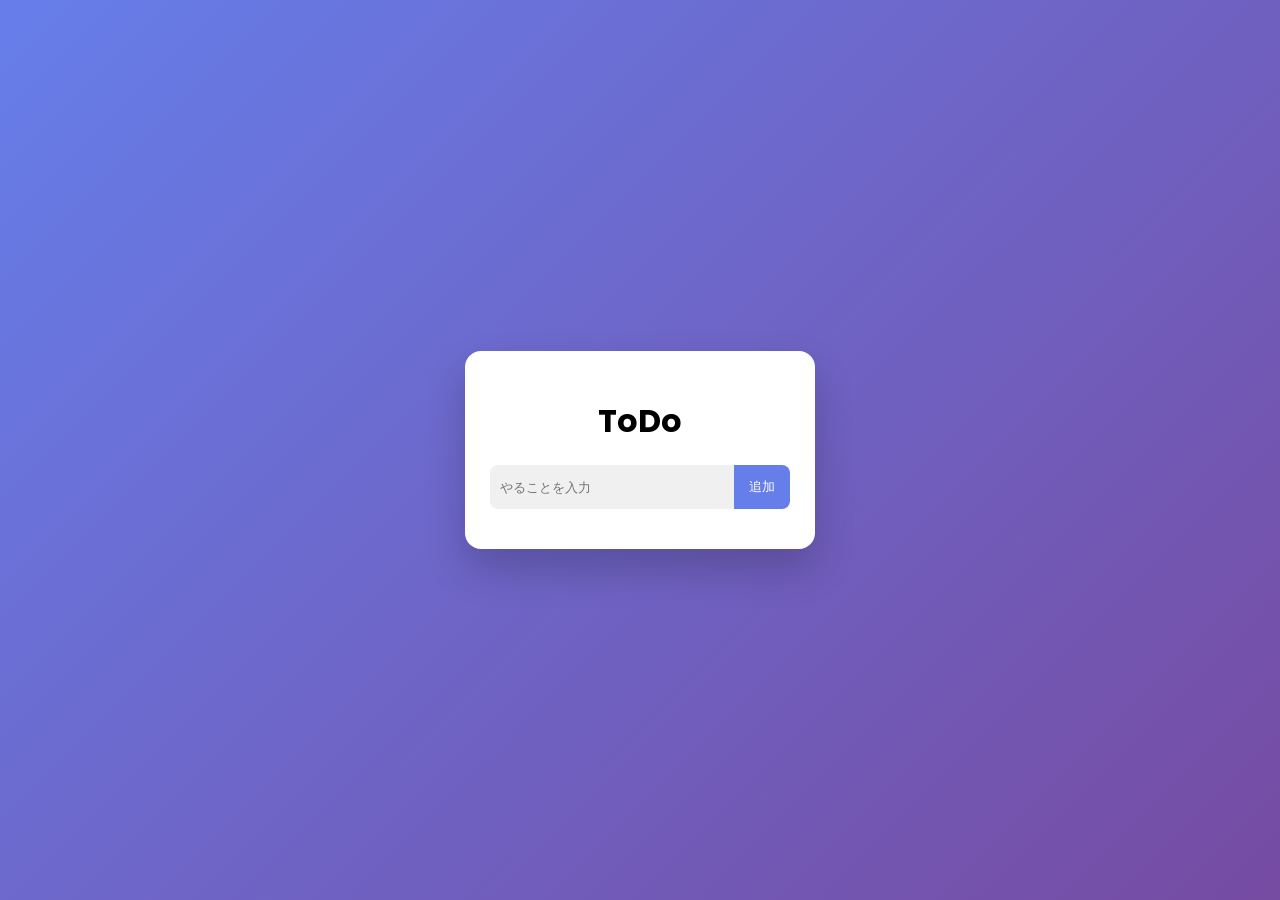
<file: index.html>
<!DOCTYPE html>
<html lang="ja">
<head>
  <meta charset="UTF-8">
  <meta name="viewport" content="width=device-width, initial-scale=1.0">
  <title>ToDoリスト</title>
  <link rel="stylesheet" href="ToDo_style.css">
  <link href="https://fonts.googleapis.com/css2?family=Poppins&display=swap" rel="stylesheet">
  <link rel="manifest" href="ToDo_manifest.json">
<meta name="theme-color" content="#667eea">
</head>
<body>

 <div class="container">
  <h1>ToDo</h1>

  <div class="input-area">
    <input type="text" id="taskInput" placeholder="やることを入力">
    <button onclick="addTask()">追加</button>
  </div>

  <ul id="taskList"></ul>
</div>

  <script src="ToDo_script.js"></script>
</body>
</html>
</file>
<file: ToDo_style.css>
* {
  box-sizing: border-box;
}

body {
  margin: 0;
  font-family: "Poppins", sans-serif;
  background: linear-gradient(135deg, #667eea, #764ba2);
  display: flex;
  justify-content: center;
  align-items: center;
  height: 100vh;
}

/* アプリ全体 */
.container {
  background: white;
  width: 350px;
  padding: 25px;
  border-radius: 16px;
  box-shadow: 0 20px 40px rgba(0,0,0,0.2);
}

/* タイトル */
h1 {
  text-align: center;
  margin-bottom: 20px;
}

/* 入力エリア */
.input-area {
  display: flex;
  margin-bottom: 15px;
}

.input-area input {
  flex: 1;
  padding: 10px;
  border: none;
  border-radius: 8px 0 0 8px;
  outline: none;
  background: #f0f0f0;
}

.input-area button {
  padding: 10px 15px;
  border: none;
  background: #667eea;
  color: white;
  border-radius: 0 8px 8px 0;
  cursor: pointer;
  transition: 0.2s;
}

.input-area button:hover {
  background: #5563c1;
}

/* リスト */
ul {
  padding: 0;
  margin: 0;
}

/* タスク */
li {
  list-style: none;
  background: #f9f9f9;
  padding: 10px;
  margin-bottom: 10px;
  border-radius: 10px;
  display: flex;
  justify-content: space-between;
  align-items: center;
  cursor: grab;
  transition: 0.2s;
}

li:hover {
  transform: scale(1.02);
}

/* 完了 */
.completed span {
  text-decoration: line-through;
  color: gray;
}

/* ボタン */
li button {
  background: #ff5c5c;
  border: none;
  color: white;
  padding: 5px 8px;
  border-radius: 6px;
  cursor: pointer;
}

/* ドラッグ */
li.dragging {
  opacity: 0.5;
}
button:active {
  transform: scale(0.95);
}
button {
  min-height: 44px; /* 指で押しやすい */
}

input {
  min-height: 44px;
}
ul {
  max-height: 300px;
  overflow-y: auto;
}
/* =========================
   スマホ対応
========================= */
@media (max-width: 480px) {

  body {
    align-items: flex-start;
    padding: 20px 10px;
  }

  .container {
    width: 100%;
    padding: 20px;
    border-radius: 12px;
  }

  h1 {
    font-size: 20px;
  }

  .input-area input {
    font-size: 16px;
  }

  .input-area button {
    font-size: 14px;
    padding: 10px;
  }

  li {
    padding: 12px;
    font-size: 14px;
  }

  li button {
    padding: 6px 10px;
    font-size: 12px;
  }
}
</file>
